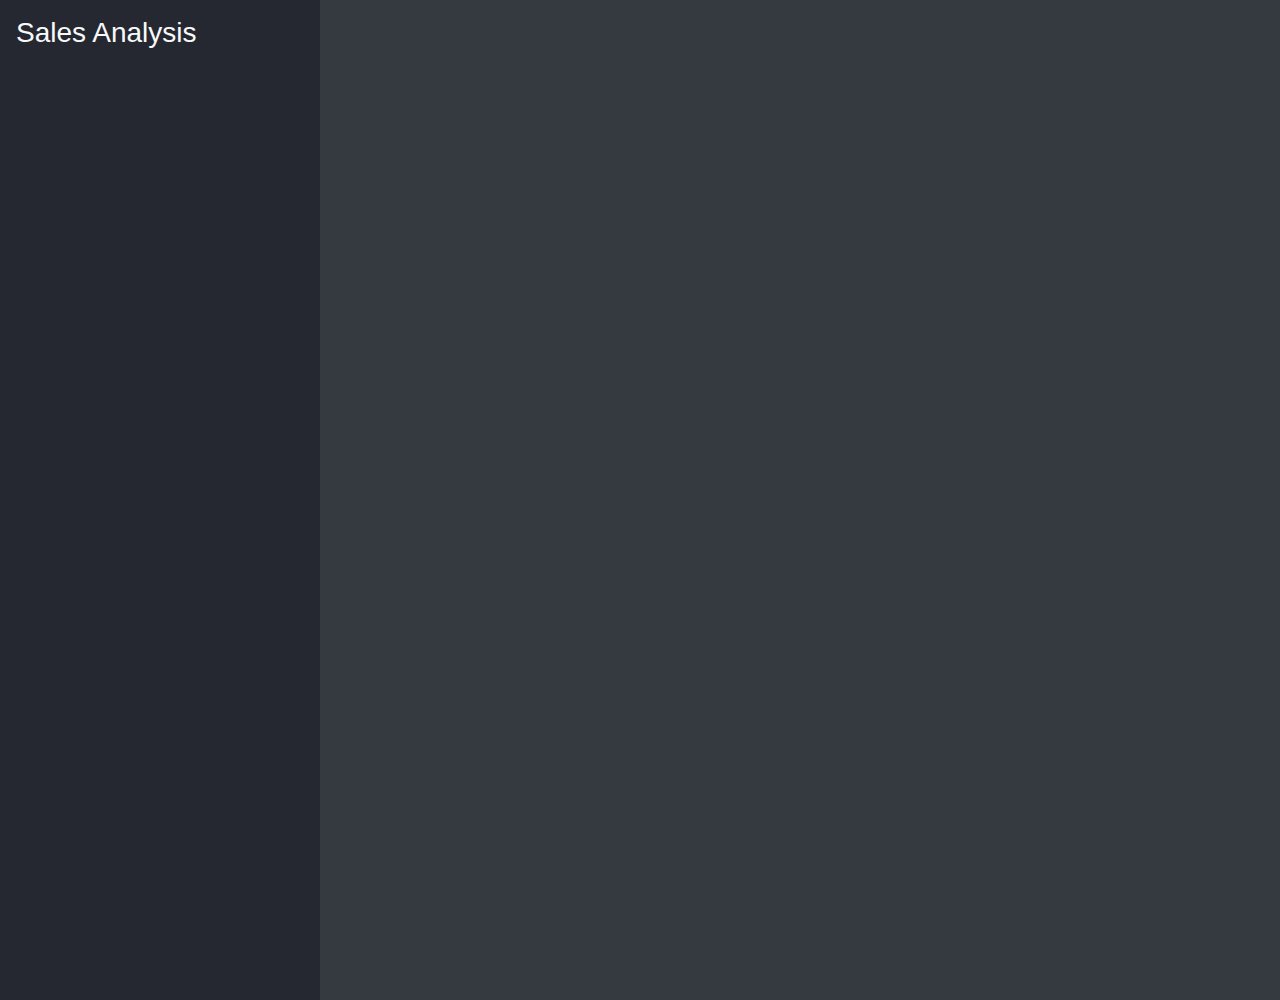
<file: html/account.html>
<!DOCTYPE html>
<html lang="fr">
    <head>
        <!-- Meta -->
        <meta charset="utf-8">
        <meta name="viewport" content="width=device-width,initial-scale=1">
        <title>Sales Analysis - 2022</title>
        <!-- CSS -->
        <link rel="stylesheet" href="https://stackpath.bootstrapcdn.com/bootstrap/4.4.1/css/bootstrap.min.css" />
        <link rel="stylesheet" href="https://use.fontawesome.com/releases/v5.2.0/css/all.css" />
        <link rel="stylesheet" href="../css/style.css"/>
        <link rel="shortcut icon" href="../img/free-bar-chart-icon-676-thumb.png">
        <!-- JavaScripts -->
        <script src="https://code.jquery.com/jquery-3.4.1.slim.min.js"></script>
        <script src="https://cdn.jsdelivr.net/npm/popper.js@1.16.0/dist/umd/popper.min.js"></script>
        <script src="https://stackpath.bootstrapcdn.com/bootstrap/4.4.1/js/bootstrap.min.js"></script>
    </head>
    <body>
        <div class="container-fluid bg-dark text-light">
            <div class="row">
                <div class="col-3 bg-menu p-3">
                    <h3>Sales Analysis</h3>
                </div>
                <div class="col-9">

                </div>
            </div>
        </div>
    </body>
</html>
</file>
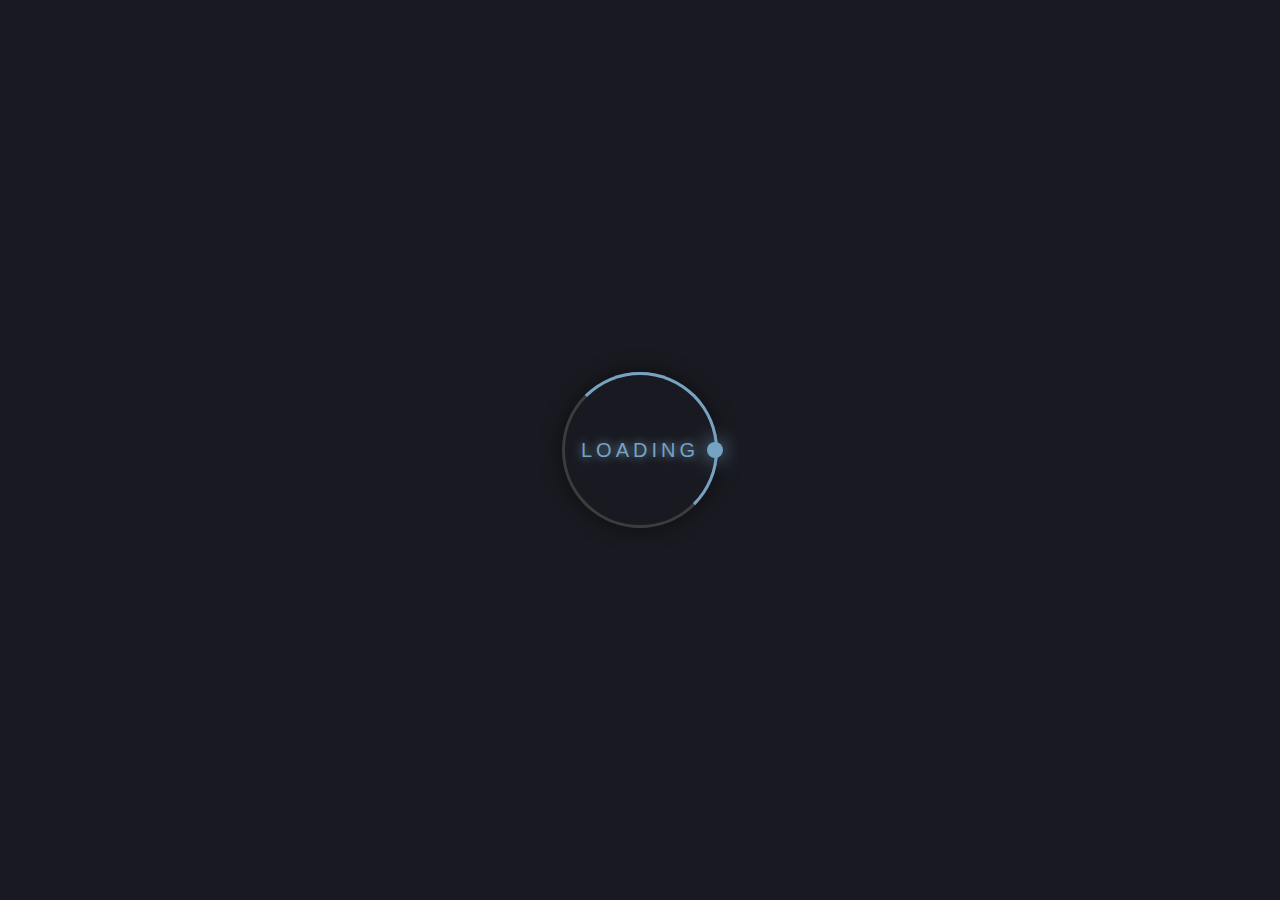
<file: html/loading.html>
<!DOCTYPE html>
<html lang="fr">
    <head>
        <!-- Meta -->
        <meta charset="utf-8">
        <title>Loading</title>
        <!-- CSS -->
        <link rel="stylesheet" href="../css/style_loading.css" />
    </head>
    <body style="background-color:#191a21">
        <div class="ring">Loading
            <span></span>
          </div>
    </body>
</html>
</file>
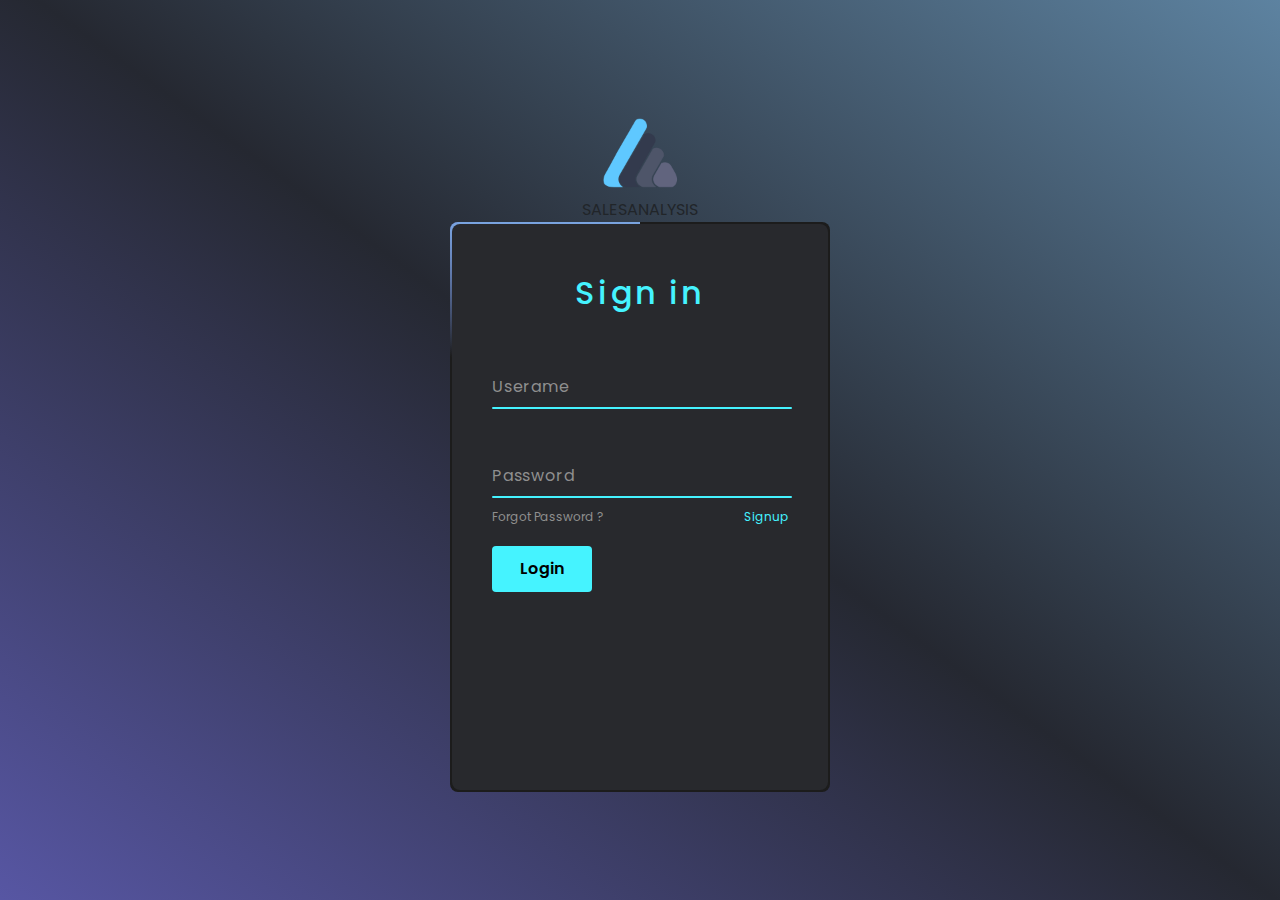
<file: html/login.html>
<!DOCTYPE html>
<html lang="fr">
    <head>
        <!-- Meta -->
        <meta charset="utf-8">
        <meta name="viewport" content="width=device-width,initial-scale=1">
        <title>Sales Analysis - 2022</title>
        <!-- CSS -->
        <link rel="stylesheet" href="https://stackpath.bootstrapcdn.com/bootstrap/4.4.1/css/bootstrap.min.css" />
        <link rel="stylesheet" href="https://use.fontawesome.com/releases/v5.2.0/css/all.css" />
        <link rel="stylesheet" href="../css/style_signup.css">
        <link rel="shortcut icon" href="../img/Logo.png">
        <!-- JavaScripts -->
        <script src="https://code.jquery.com/jquery-3.4.1.slim.min.js"></script>
        <script src="https://cdn.jsdelivr.net/npm/popper.js@1.16.0/dist/umd/popper.min.js"></script>
        <script src="https://stackpath.bootstrapcdn.com/bootstrap/4.4.1/js/bootstrap.min.js"></script>
    </head>
    <body class="gradient-background">
        <img src="../img/logo2.png" style="width:7%">
        <h7>SALESANALYSIS</h7>
        <div class="box">
            <form autocomplete="off">
                <h2>Sign in</h2>
                <div class="inputBox">
                    <input type="text" required="required">
                    <span>Userame</span>
                    <i></i>
                </div>
                <div class="inputBox">
                    <input type="password" required="required">
                    <span>Password</span>
                    <i></i>
                </div>
                <div class="links">
                    <a href="#">Forgot Password ?</a>
                    <a href="#">Signup</a>
                </div>
                <input type="submit" value="Login">
            </form>
        </div>
    </body>
</html>
</file>
<file: css/style.css>
html, body, .container-fluid, .row{
    font-family: 'Lato', sans-serif;
    height: 1000px;
}

.row{
    height: 100%;
}

.container-fluid{
    width: 100%;
    background-color: #181921;
}

.bg-menu{
    background-color: #252831;
    padding-top: 45px;
    width: 100%;
}

.logo{
    text-align: center;
    margin-bottom: 150px;
}

.logo img{
    width: 15%;
}

.logo h4{
    color:#9da5b9;
    font-size: 17px;
    text-align: center;
    display: inline;
    vertical-align: middle;
}

.nav-item{
    margin-bottom: 15px;
}

.section{
    color: #ABB2C6;
}

.section:hover{
    transition: 0.5s;
    color: #89CCFE;
    border-left: solid 2px #89CCFE;
    margin-left: 20px;
}

.icons{
    width: 100%;
    text-align: right;
    margin-top: -10px;
}

.rounded-pill{
    background-color:#242732
}

.calendar{
    background-color: #242732;
    border-radius: 20px;
    width: 100%;
    margin-left: 0px;
}

.total-customer{
    background-color: #242732;
    width: 100%;
    border-radius: 20px;
    vertical-align: middle;
    margin-top: -40px;
    margin-bottom:80px;
    
}

.total-revenue{
    background-color: #242732;
    width: 100px;
    border-radius: 20px;
    margin-top: -40px;
    margin-bottom:80px;
}
.total-profit{
    background-color: #242732;
    width: 100%;
    border-radius: 20px;
    margin-top: -40px;
    margin-bottom:80px;
}

.total{
    display: flex;
    justify-content: space-between;
    text-align: center;
    height: 110px;
}

.total-cust{
    width: 100%;
    display: flex;
    justify-content: space-between;
}

.total-cust p{
    vertical-align: bottom;
    margin-bottom: 0px;
}

.total-cust .pourc{
    color: #e33b35;
    font-size: 75%;
    vertical-align: bottom;
    margin-bottom: 0px;
}

.total-rev{
    width: 100%;
    display: flex;
    justify-content: space-between;
    
}

.total-rev p{
    vertical-align: bottom;
    margin-bottom: 0px;
}

.total-rev .pourc{
    color: #35e3a0;
    font-size: 75%;
    vertical-align: bottom;
    margin-bottom: 0px;
}

.total-prof{
    width: 100%;
    display: flex;
    justify-content: space-between;
}

.total-prof p{
    vertical-align: bottom;
    margin-bottom: 0px;
}

.total-prof .pourc{
    color: #e33b35;
    font-size: 75%;
    vertical-align: bottom;
    margin-bottom: 0px;
}


.date-select{
    width: 100%;
    display: flex;
    text-align: center;
    justify-content: space-between;
    margin-right: 30px;
    margin-left: 20px;
}

.date-select .arrows{
    width: 50px;
    height: 24px;
}

.date-select .arrows a{
    width: 50px;
    padding-left: 5px;
    padding-right: 5px;
}

.date-select .arrows a:hover{
    width: 100px;
    height: 100px;
    color: #242732;
    background-color: #60C8FB;
    border-radius: 50%;
    font-weight: bold;
}

.date-select p{
    display: inline;
    vertical-align: middle;
}

.jour{
    width: 100%;
    display: flex;
    justify-content: space-between;
    margin-left: 30px;
    margin-right: 50px;
}

.jour-num{
    width: 100%;
    display: flex;
    justify-content: space-between;
    margin-left: 17.5px;
    padding-right: 30px;
    vertical-align: middle;
    margin-bottom: 5px;
}

.calendar{
    padding-bottom: 10px;
}

.jour-num .day{
    background-color: #181921;
    width: 40px;
    height: 40px;
    text-align: center;
    padding-bottom: 20px;
    border-radius: 50%;
    padding-top: 7px;
    color: #fff;
    border: 0;
    
}

.day, .actual-day{
    margin-right: 12px;
}

.actual-day{
    background-color: #60C8FB;
    width: 40px;
    height: 40px;
    text-align: center;
    padding-bottom: 20px;
    border-radius: 50%;
    padding-top: 7px;
    color: #181921;
    border:0;
}

#map{
    height: 100%;
    width: 100%;
}

.memojis{
    display: flex;
    justify-content: space-between;
    height: 75%;
}

.memojis .memoji{
    height: 150px;
    width: 150px;
    background-color: #242732;
    display: flex;
    justify-content: center;
    align-items: center;
    flex-direction: column;
   border-radius: 30%;
}

.memojis .memoji img{
    width: 75px;
    margin-top: -20px;
    margin-right: auto;
    margin-left: auto;
}

.memojis .memoji h5{
    margin-right: 0px;
    text-align: center;
    margin-bottom: 0px;
}
</file>
<file: css/style_loading.css>
body
{
  margin:0;
  padding:0;
  background:#262626;
}
.ring
{
  position:absolute;
  top:50%;
  left:50%;
  transform:translate(-50%,-50%);
  width:150px;
  height:150px;
  background:transparent;
  border:3px solid #3c3c3c;
  border-radius:50%;
  text-align:center;
  line-height:150px;
  font-family:sans-serif;
  font-size:20px;
  color:#77a3c2;
  letter-spacing:4px;
  text-transform:uppercase;
  text-shadow:0 0 10px #77a3c2;
  box-shadow:0 0 20px rgba(0,0,0,.5);
}
.ring:before
{
  content:'';
  position:absolute;
  top:-3px;
  left:-3px;
  width:100%;
  height:100%;
  border:3px solid transparent;
  border-top:3px solid #77a3c2;
  border-right:3px solid #77a3c2;
  border-radius:50%;
  animation:animateC 2s linear infinite;
}
span
{
  display:block;
  position:absolute;
  top:calc(50% - 2px);
  left:50%;
  width:50%;
  height:4px;
  background:transparent;
  transform-origin:left;
  animation:animate 2s linear infinite;
}
span:before
{
  content:'';
  position:absolute;
  width:16px;
  height:16px;
  border-radius:50%;
  background:#77a3c2;
  top:-6px;
  right:-8px;
  box-shadow:0 0 20px #77a3c2;
}
@keyframes animateC
{
  0%
  {
    transform:rotate(0deg);
  }
  100%
  {
    transform:rotate(360deg);
  }
}
@keyframes animate
{
  0%
  {
    transform:rotate(45deg);
  }
  100%
  {
    transform:rotate(405deg);
  }
}
</file>
<file: css/style_signup.css>
@import url('https://fonts.googleapis.com/css2?family=Poppins:wght@300;400;500;600;700;800;900&display=swap');
*

body{
    width: 100%;
    height: 850px;
}

.container{
    height: 100%;
    width: 100%;
    background-color: #252831;
}

.up .logo{
    padding-top: 25px;
    text-align: center;
    margin: auto;
}

.up .logo img{
    width: 25%;
    margin-bottom: 10px;
}
.up .logo h4{
    font-size: 100%;
    text-transform: uppercase;
    font-weight: bold;
    margin-bottom: 20px;
}

#inscription{
    text-align: center;
    background-color: #181921;
    width: 500px;
    padding-top: 50px;
    padding-bottom: 50px;
    border-radius: 5%;
    margin: auto;
    text-transform: uppercase;
    font-weight: bold;
}

#inscription input{
    margin-bottom: 30px;
    text-decoration: none;
}

#submit{
    width: 50%;
    text-decoration: none;
    background: rgb(126,122,252);
    background: linear-gradient(45deg, rgba(126,122,252,1) 0%, rgba(138,204,252,1) 100%);
    border: none;
    padding: 10px;
    border-radius: 5px;
    color: #181921;
}

.up{
    background: rgb(126,122,252);
    background: linear-gradient(45deg, rgba(126,122,252,1) 0%, rgba(138,204,252,1) 100%);   
}

legend{
    text-transform: uppercase;
}

label{
    margin-right: 20px;
}

input{
    width: 50%;
}

.gradient-background {
  background: linear-gradient(36deg,#7e7afc,#252831,#8bcdfc);
  background-size: 180% 180%;
  animation: gradient-animation 12s ease infinite;
}

@keyframes gradient-animation {
  0% {
    background-position: 0% 50%;
  }
  50% {
    background-position: 100% 50%;
  }
  100% {
    background-position: 0% 50%;
  }
}

*
{
	margin: 0;
	padding: 0;
	box-sizing: border-box;
    font-family: 'Poppins', sans-serif;
}
body 
{
	display: flex;
	justify-content: center;
	align-items: center;
	min-height: 100vh;
	flex-direction: column;
	background: #23242a;
}
.box 
{
	position: relative;
	width: 380px;
	height: 570px;
	background: #1c1c1c;
	border-radius: 8px;
	overflow: hidden;
}
.box::before 
{
	content: '';
	z-index: 1;
	position: absolute;
	top: -50%;
	left: -50%;
	width: 380px;
	height: 420px;
	transform-origin: bottom right;
	background: linear-gradient(0deg,transparent,#7e7afc,#7e7afc);
	animation: animate 6s linear infinite;
}
.box::after 
{
	content: '';
	z-index: 1;
	position: absolute;
	top: -50%;
	left: -50%;
	width: 380px;
	height: 420px;
	transform-origin: bottom right;
	background: linear-gradient(0deg,transparent,#8bcdfc,#8bcdfc);
	animation: animate 6s linear infinite;
	animation-delay: -3s;
}
@keyframes animate 
{
	0%
	{
		transform: rotate(0deg);
	}
	100%
	{
		transform: rotate(360deg);
	}
}
form 
{
	position: absolute;
	inset: 2px;
	background: #28292d;
	padding: 50px 40px;
	border-radius: 8px;
	z-index: 2;
	display: flex;
	flex-direction: column;
	margin-left: auto;
}
h2 
{
	color: #45f3ff;
	font-weight: 500;
	text-align: center;
	letter-spacing: 0.1em;
}
.inputBox 
{
	position: relative;
	width: 300px;
	margin-top: 35px;
}
.inputBox input 
{
	position: relative;
	width: 100%;
	padding: 20px 10px 10px;
	background: transparent;
	outline: none;
	box-shadow: none;
	border: none;
	color: #23242a;
	font-size: 1em;
	letter-spacing: 0.05em;
	transition: 0.5s;
	z-index: 10;
}
.inputBox span 
{
	position: absolute;
	left: 0;
	padding: 20px 0px 10px;
	pointer-events: none;
	font-size: 1em;
	color: #8f8f8f;
	letter-spacing: 0.05em;
	transition: 0.5s;
}
.inputBox input:valid ~ span,
.inputBox input:focus ~ span 
{
	color: #45f3ff;
	transform: translateX(0px) translateY(-34px);
	font-size: 0.75em;
}
.inputBox i 
{
	position: absolute;
	left: 0;
	bottom: 0;
	width: 100%;
	height: 2px;
	background: #45f3ff;
	border-radius: 4px;
	overflow: hidden;
	transition: 0.5s;
	pointer-events: none;
	z-index: 9;
}
.inputBox input:valid ~ i,
.inputBox input:focus ~ i 
{
	height: 44px;
}
.links 
{
	display: flex;
	justify-content: space-between;
}
.links a 
{
	margin: 10px 0;
	font-size: 0.75em;
	color: #8f8f8f;
	text-decoration: beige;
}
.links a:hover, 
.links a:nth-child(2)
{
	color: #45f3ff;
}
input[type="submit"]
{
	border: none;
	outline: none;
	padding: 11px 25px;
	background: #45f3ff;
	cursor: pointer;
	border-radius: 4px;
	font-weight: 600;
	width: 100px;
	margin-top: 10px;
}
input[type="submit"]:active 
{
	opacity: 0.8;
}

#box-info{
	position: absolute;
	display: flex;
	top: 0;
	background-color: #63ff80;
	height: 30px;
	width: 100%;
	color: white;
	align-items: center;
	justify-content: center;
}

.info{
	margin-bottom: 0;
	margin-top: 0;
	font-size: 15px;
}
</file>
